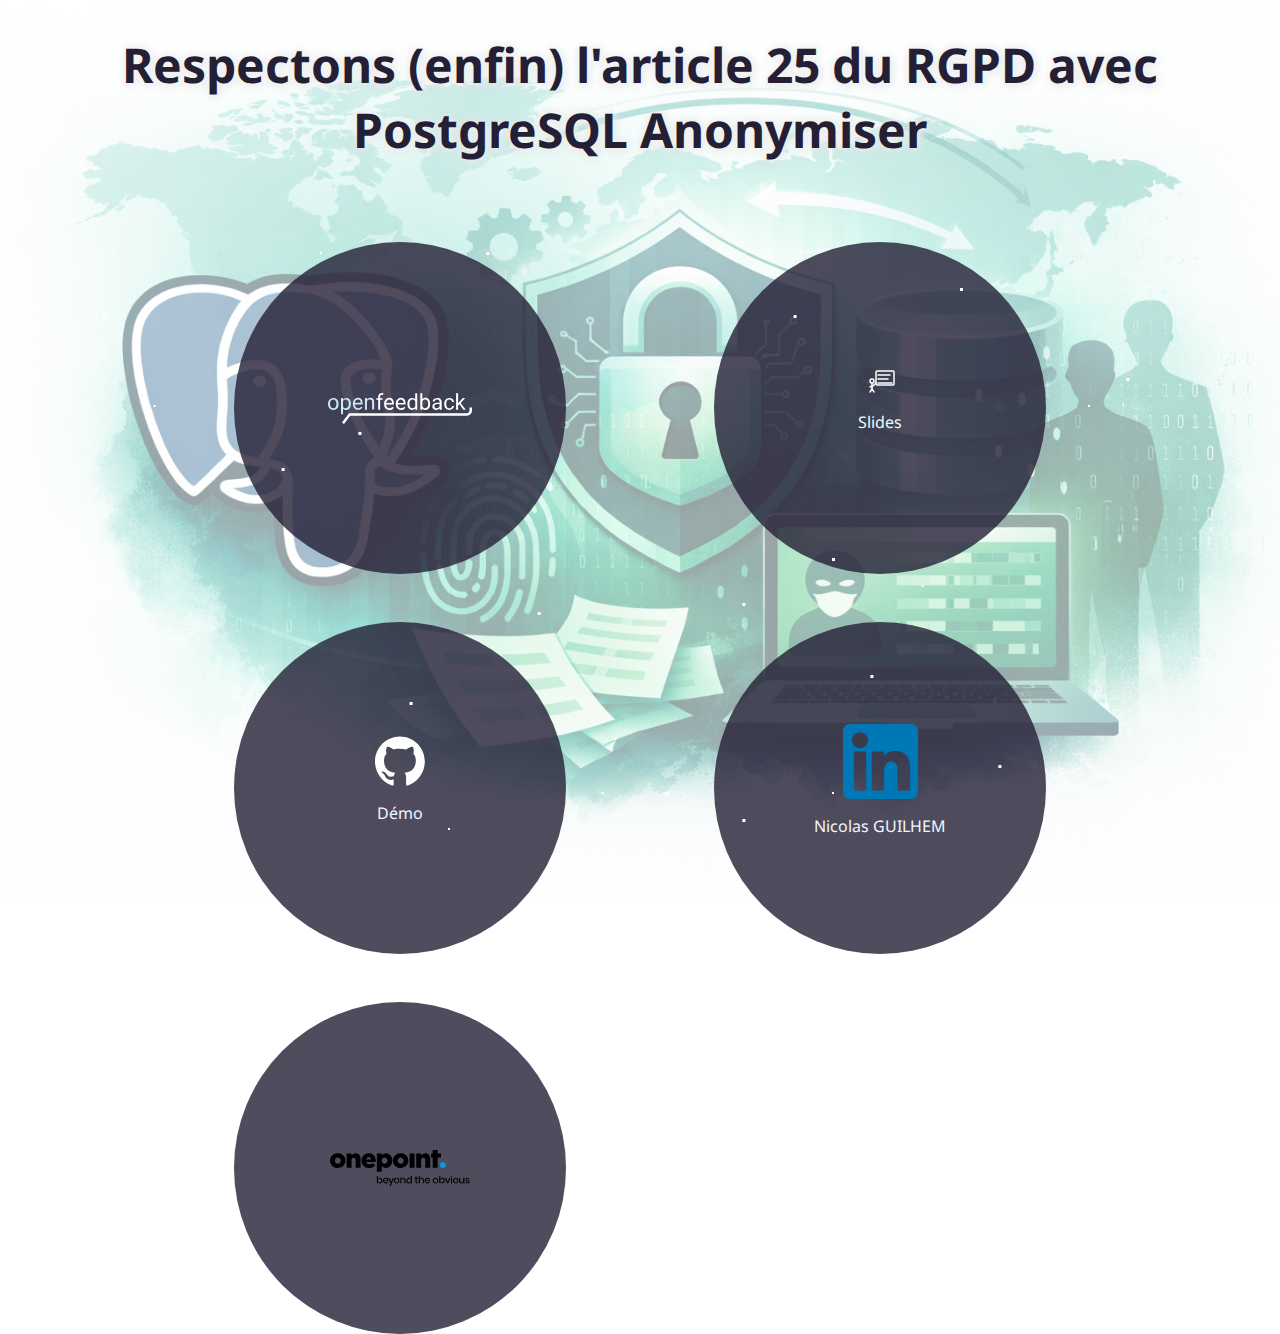
<file: home.html>
<!DOCTYPE html>
<html>
<head>
    <meta charset="utf-8"/>
    <meta http-equiv="X-UA-Compatible" content="IE=edge"/>
    <title>
        Respectons (enfin) l'article 25 du RGPD avec PostgreSQL Anonymiser
    </title>
    <meta name="viewport" content="width=device-width, initial-scale=1"/>
    <link
            rel="stylesheet"
            type="text/css"
            media="screen"
            href="css/home.css"
    />
</head>
<body>
<section class="main">
    <h1>Respectons (enfin) l'article 25 du RGPD avec PostgreSQL Anonymiser</h1>
    <div class="links">
        <a href="https://openfeedback.io/nIlFquxGUZ1IJ1cDkc1z/2026-02-13/cmfpr4j8d00191el7dfaur789" target="_blank">
            <div class="card feedback">
                <img src="./images/home/openfeedback.svg" alt="Open feedback">
            </div>
        </a>
        <a href="https://nicolasguilhem.github.io/PostgreSQL-Anonymizer-Conference/" target="_blank">
            <div class="card slides">
                <img src="./images/home/slide_icon.svg" alt="Icone Github">
                <p>Slides</p>
            </div>
        </a>
        <a href="https://github.com/nicolasguilhem/PostgreSQL-Anonymizer-Demo" target="_blank">
            <div class="card github">
                <img src="./images/home/github-mark.svg" alt="Icone Github">
                <p>Démo</p>
            </div>
        </a>
        <a href="https://www.linkedin.com/in/nicolas-guilhem/" target="_blank">
            <div class="card linkedin">
                <img src="./images/home/linkedin.svg" alt="Linkedin">
                <p>Nicolas GUILHEM</p>
            </div>
        </a>

        <a href="https://www.groupeonepoint.com/fr/" target="_blank">
            <div class="card onepoint">
                <img src="./images/home/onepoint.svg" alt="Onepoint">
            </div>
        </a>
    </div>
</section>
<div class="stars-1"></div>
<div class="stars-2"></div>
<div class="stars-3"></div>
</body>
</html>
</file>
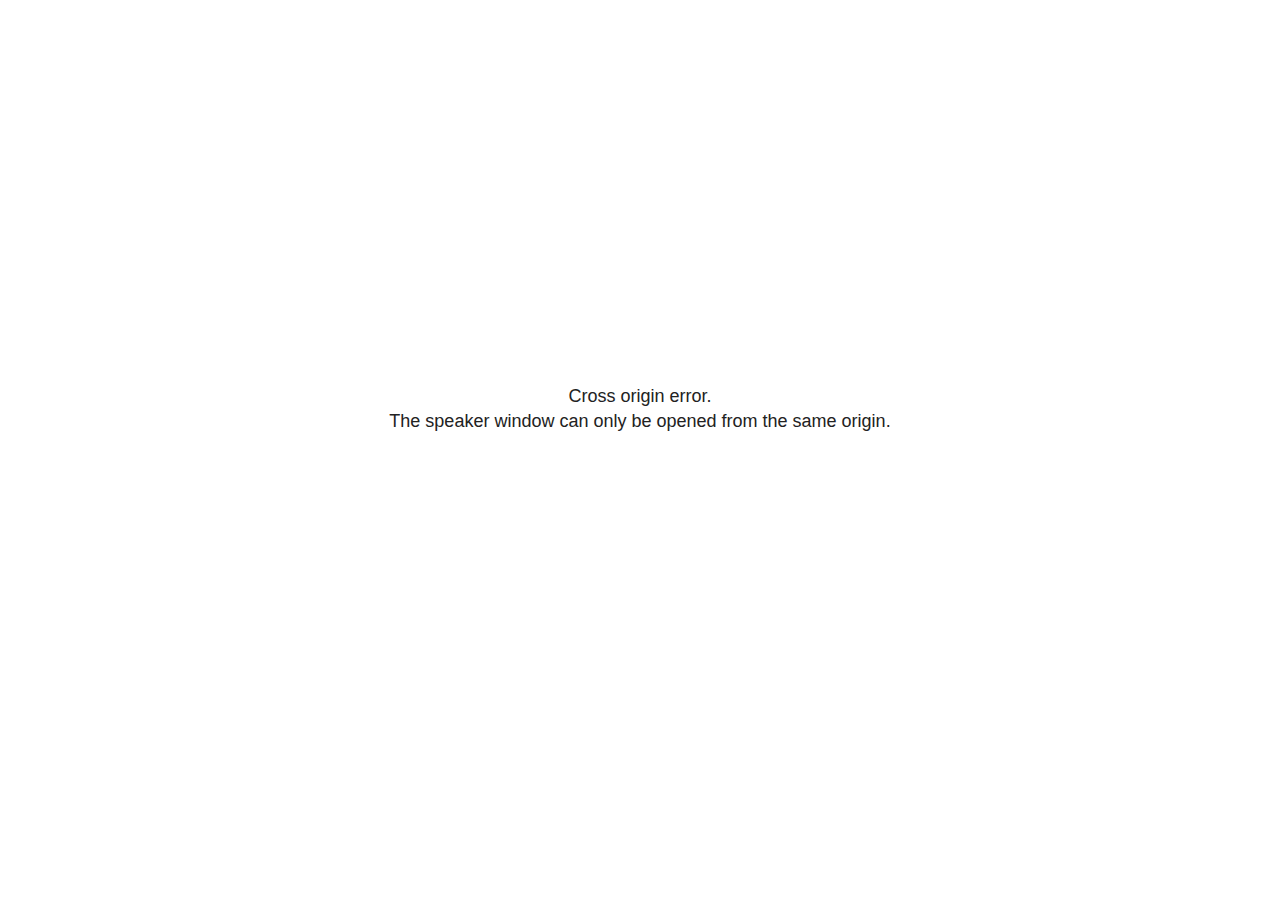
<file: reveal.js/plugin/notes/speaker-view.html>
<!--
	NOTE: You need to build the notes plugin after making changes to this file.
-->
<html lang="en">
	<head>
		<meta charset="utf-8">

		<title>reveal.js - Speaker View</title>

		<style>
			body {
				font-family: Helvetica;
				font-size: 18px;
			}

			#current-slide,
			#upcoming-slide,
			#speaker-controls {
				padding: 6px;
				box-sizing: border-box;
				-moz-box-sizing: border-box;
			}

			#current-slide iframe,
			#upcoming-slide iframe {
				width: 100%;
				height: 100%;
				border: 1px solid #ddd;
			}

			#current-slide .label,
			#upcoming-slide .label {
				position: absolute;
				top: 10px;
				left: 10px;
				z-index: 2;
			}

			#connection-status {
				position: absolute;
				top: 0;
				left: 0;
				width: 100%;
				height: 100%;
				z-index: 20;
				padding: 30% 20% 20% 20%;
				font-size: 18px;
				color: #222;
				background: #fff;
				text-align: center;
				box-sizing: border-box;
				line-height: 1.4;
			}

			.overlay-element {
				height: 34px;
				line-height: 34px;
				padding: 0 10px;
				text-shadow: none;
				background: rgba( 220, 220, 220, 0.8 );
				color: #222;
				font-size: 14px;
			}

			.overlay-element.interactive:hover {
				background: rgba( 220, 220, 220, 1 );
			}

			#current-slide {
				position: absolute;
				width: 60%;
				height: 100%;
				top: 0;
				left: 0;
				padding-right: 0;
			}

			#upcoming-slide {
				position: absolute;
				width: 40%;
				height: 40%;
				right: 0;
				top: 0;
			}

			/* Speaker controls */
			#speaker-controls {
				position: absolute;
				top: 40%;
				right: 0;
				width: 40%;
				height: 60%;
				overflow: auto;
				font-size: 18px;
			}

				.speaker-controls-time.hidden,
				.speaker-controls-notes.hidden {
					display: none;
				}

				.speaker-controls-time .label,
				.speaker-controls-pace .label,
				.speaker-controls-notes .label {
					text-transform: uppercase;
					font-weight: normal;
					font-size: 0.66em;
					color: #666;
					margin: 0;
				}

				.speaker-controls-time, .speaker-controls-pace {
					border-bottom: 1px solid rgba( 200, 200, 200, 0.5 );
					margin-bottom: 10px;
					padding: 10px 16px;
					padding-bottom: 20px;
					cursor: pointer;
				}

				.speaker-controls-time .reset-button {
					opacity: 0;
					float: right;
					color: #666;
					text-decoration: none;
				}
				.speaker-controls-time:hover .reset-button {
					opacity: 1;
				}

				.speaker-controls-time .timer,
				.speaker-controls-time .clock {
					width: 50%;
				}

				.speaker-controls-time .timer,
				.speaker-controls-time .clock,
				.speaker-controls-time .pacing .hours-value,
				.speaker-controls-time .pacing .minutes-value,
				.speaker-controls-time .pacing .seconds-value {
					font-size: 1.9em;
				}

				.speaker-controls-time .timer {
					float: left;
				}

				.speaker-controls-time .clock {
					float: right;
					text-align: right;
				}

				.speaker-controls-time span.mute {
					opacity: 0.3;
				}

				.speaker-controls-time .pacing-title {
					margin-top: 5px;
				}

				.speaker-controls-time .pacing.ahead {
					color: blue;
				}

				.speaker-controls-time .pacing.on-track {
					color: green;
				}

				.speaker-controls-time .pacing.behind {
					color: red;
				}

				.speaker-controls-notes {
					padding: 10px 16px;
				}

				.speaker-controls-notes .value {
					margin-top: 5px;
					line-height: 1.4;
					font-size: 1.2em;
				}

			/* Layout selector */
			#speaker-layout {
				position: absolute;
				top: 10px;
				right: 10px;
				color: #222;
				z-index: 10;
			}
				#speaker-layout select {
					position: absolute;
					width: 100%;
					height: 100%;
					top: 0;
					left: 0;
					border: 0;
					box-shadow: 0;
					cursor: pointer;
					opacity: 0;

					font-size: 1em;
					background-color: transparent;

					-moz-appearance: none;
					-webkit-appearance: none;
					-webkit-tap-highlight-color: rgba(0, 0, 0, 0);
				}

				#speaker-layout select:focus {
					outline: none;
					box-shadow: none;
				}

			.clear {
				clear: both;
			}

			/* Speaker layout: Wide */
			body[data-speaker-layout="wide"] #current-slide,
			body[data-speaker-layout="wide"] #upcoming-slide {
				width: 50%;
				height: 45%;
				padding: 6px;
			}

			body[data-speaker-layout="wide"] #current-slide {
				top: 0;
				left: 0;
			}

			body[data-speaker-layout="wide"] #upcoming-slide {
				top: 0;
				left: 50%;
			}

			body[data-speaker-layout="wide"] #speaker-controls {
				top: 45%;
				left: 0;
				width: 100%;
				height: 50%;
				font-size: 1.25em;
			}

			/* Speaker layout: Tall */
			body[data-speaker-layout="tall"] #current-slide,
			body[data-speaker-layout="tall"] #upcoming-slide {
				width: 45%;
				height: 50%;
				padding: 6px;
			}

			body[data-speaker-layout="tall"] #current-slide {
				top: 0;
				left: 0;
			}

			body[data-speaker-layout="tall"] #upcoming-slide {
				top: 50%;
				left: 0;
			}

			body[data-speaker-layout="tall"] #speaker-controls {
				padding-top: 40px;
				top: 0;
				left: 45%;
				width: 55%;
				height: 100%;
				font-size: 1.25em;
			}

			/* Speaker layout: Notes only */
			body[data-speaker-layout="notes-only"] #current-slide,
			body[data-speaker-layout="notes-only"] #upcoming-slide {
				display: none;
			}

			body[data-speaker-layout="notes-only"] #speaker-controls {
				padding-top: 40px;
				top: 0;
				left: 0;
				width: 100%;
				height: 100%;
				font-size: 1.25em;
			}

			@media screen and (max-width: 1080px) {
				body[data-speaker-layout="default"] #speaker-controls {
					font-size: 16px;
				}
			}

			@media screen and (max-width: 900px) {
				body[data-speaker-layout="default"] #speaker-controls {
					font-size: 14px;
				}
			}

			@media screen and (max-width: 800px) {
				body[data-speaker-layout="default"] #speaker-controls {
					font-size: 12px;
				}
			}

		</style>
	</head>

	<body>

		<div id="connection-status">Loading speaker view...</div>

		<div id="current-slide"></div>
		<div id="upcoming-slide"><span class="overlay-element label">Upcoming</span></div>
		<div id="speaker-controls">
			<div class="speaker-controls-time">
				<h4 class="label">Time <span class="reset-button">Click to Reset</span></h4>
				<div class="clock">
					<span class="clock-value">0:00 AM</span>
				</div>
				<div class="timer">
					<span class="hours-value">00</span><span class="minutes-value">:00</span><span class="seconds-value">:00</span>
				</div>
				<div class="clear"></div>

				<h4 class="label pacing-title" style="display: none">Pacing – Time to finish current slide</h4>
				<div class="pacing" style="display: none">
					<span class="hours-value">00</span><span class="minutes-value">:00</span><span class="seconds-value">:00</span>
				</div>
			</div>

			<div class="speaker-controls-notes hidden">
				<h4 class="label">Notes</h4>
				<div class="value"></div>
			</div>
		</div>
		<div id="speaker-layout" class="overlay-element interactive">
			<span class="speaker-layout-label"></span>
			<select class="speaker-layout-dropdown"></select>
		</div>

		<script>

			(function() {

				var notes,
					notesValue,
					currentState,
					currentSlide,
					upcomingSlide,
					layoutLabel,
					layoutDropdown,
					pendingCalls = {},
					lastRevealApiCallId = 0,
					connected = false

				var connectionStatus = document.querySelector( '#connection-status' );

				var SPEAKER_LAYOUTS = {
					'default': 'Default',
					'wide': 'Wide',
					'tall': 'Tall',
					'notes-only': 'Notes only'
				};

				setupLayout();

				let openerOrigin;

				try {
					openerOrigin = window.opener.location.origin;
				}
				catch ( error ) { console.warn( error ) }

				// In order to prevent XSS, the speaker view will only run if its
				// opener has the same origin as itself
				if( window.location.origin !== openerOrigin ) {
					connectionStatus.innerHTML = 'Cross origin error.<br>The speaker window can only be opened from the same origin.';
					return;
				}

				var connectionTimeout = setTimeout( function() {
					connectionStatus.innerHTML = 'Error connecting to main window.<br>Please try closing and reopening the speaker view.';
				}, 5000 );

				window.addEventListener( 'message', function( event ) {

					// Validate the origin of all messages to avoid parsing messages
					// that aren't meant for us. Ignore when running off file:// so
					// that the speaker view continues to work without a web server.
					if( window.location.origin !== event.origin && window.location.origin !== 'file://' ) {
						return
					}

					clearTimeout( connectionTimeout );
					connectionStatus.style.display = 'none';

					var data = JSON.parse( event.data );

					// The overview mode is only useful to the reveal.js instance
					// where navigation occurs so we don't sync it
					if( data.state ) delete data.state.overview;

					// Messages sent by the notes plugin inside of the main window
					if( data && data.namespace === 'reveal-notes' ) {
						if( data.type === 'connect' ) {
							handleConnectMessage( data );
						}
						else if( data.type === 'state' ) {
							handleStateMessage( data );
						}
						else if( data.type === 'return' ) {
							pendingCalls[data.callId](data.result);
							delete pendingCalls[data.callId];
						}
					}
					// Messages sent by the reveal.js inside of the current slide preview
					else if( data && data.namespace === 'reveal' ) {
						const supportedEvents = [
							'slidechanged',
							'fragmentshown',
							'fragmenthidden',
							'paused',
							'resumed',
							'previewiframe',
							'previewimage',
							'previewvideo',
							'closeoverlay'
						];

						if( /ready/.test( data.eventName ) ) {
							// Send a message back to notify that the handshake is complete
							window.opener.postMessage( JSON.stringify({ namespace: 'reveal-notes', type: 'connected'} ), '*' );
						}
						else if( supportedEvents.includes( data.eventName ) && currentState !== JSON.stringify( data.state ) ) {
							dispatchStateToMainWindow( data.state );
						}
					}

				} );

				/**
				 * Updates the presentation in the main window to match the state
				 * of the presentation in the notes window.
				 */
				const dispatchStateToMainWindow = debounce(( state ) => {
					window.opener.postMessage( JSON.stringify({ method: 'setState', args: [ state ]} ), '*' );
				}, 500);

				/**
				 * Asynchronously calls the Reveal.js API of the main frame.
				 */
				function callRevealApi( methodName, methodArguments, callback ) {

					var callId = ++lastRevealApiCallId;
					pendingCalls[callId] = callback;
					window.opener.postMessage( JSON.stringify( {
						namespace: 'reveal-notes',
						type: 'call',
						callId: callId,
						methodName: methodName,
						arguments: methodArguments
					} ), '*' );

				}

				/**
				 * Called when the main window is trying to establish a
				 * connection.
				 */
				function handleConnectMessage( data ) {

					if( connected === false ) {
						connected = true;

						setupIframes( data );
						setupKeyboard();
						setupNotes();
						setupTimer();
						setupHeartbeat();
					}

				}

				/**
				 * Called when the main window sends an updated state.
				 */
				function handleStateMessage( data ) {

					// Store the most recently set state to avoid circular loops
					// applying the same state
					currentState = JSON.stringify( data.state );

					// No need for updating the notes in case of fragment changes
					if ( data.notes ) {
						notes.classList.remove( 'hidden' );
						notesValue.style.whiteSpace = data.whitespace;
						if( data.markdown ) {
							notesValue.innerHTML = marked( data.notes );
						}
						else {
							notesValue.innerHTML = data.notes;
						}
					}
					else {
						notes.classList.add( 'hidden' );
					}

					// Don't show lightboxes in the upcoming slide
					const { previewVideo, previewImage, previewIframe, ...upcomingState } = data.state;

					// Update the note slides
					currentSlide.contentWindow.postMessage( JSON.stringify({ method: 'setState', args: [ data.state ] }), '*' );
					upcomingSlide.contentWindow.postMessage( JSON.stringify({ method: 'setState', args: [ upcomingState ] }), '*' );
					upcomingSlide.contentWindow.postMessage( JSON.stringify({ method: 'next' }), '*' );

				}

				// Limit to max one state update per X ms
				handleStateMessage = debounce( handleStateMessage, 200 );

				/**
				 * Forward keyboard events to the current slide window.
				 * This enables keyboard events to work even if focus
				 * isn't set on the current slide iframe.
				 *
				 * Block F5 default handling, it reloads and disconnects
				 * the speaker notes window.
				 */
				function setupKeyboard() {

					document.addEventListener( 'keydown', function( event ) {
						if( event.keyCode === 116 || ( event.metaKey && event.keyCode === 82 ) ) {
							event.preventDefault();
							return false;
						}
						currentSlide.contentWindow.postMessage( JSON.stringify({ method: 'triggerKey', args: [ event.keyCode ] }), '*' );
					} );

				}

				/**
				 * Creates the preview iframes.
				 */
				function setupIframes( data ) {

					var params = [
						'receiver',
						'progress=false',
						'history=false',
						'transition=none',
						'autoSlide=0',
						'backgroundTransition=none'
					].join( '&' );

					var urlSeparator = /\?/.test(data.url) ? '&' : '?';
					var hash = '#/' + data.state.indexh + '/' + data.state.indexv;
					var currentURL = data.url + urlSeparator + params + '&scrollActivationWidth=false&postMessageEvents=true' + hash;
					var upcomingURL = data.url + urlSeparator + params + '&scrollActivationWidth=false&controls=false' + hash;

					currentSlide = document.createElement( 'iframe' );
					currentSlide.setAttribute( 'width', 1280 );
					currentSlide.setAttribute( 'height', 1024 );
					currentSlide.setAttribute( 'src', currentURL );
					document.querySelector( '#current-slide' ).appendChild( currentSlide );

					upcomingSlide = document.createElement( 'iframe' );
					upcomingSlide.setAttribute( 'width', 640 );
					upcomingSlide.setAttribute( 'height', 512 );
					upcomingSlide.setAttribute( 'src', upcomingURL );
					document.querySelector( '#upcoming-slide' ).appendChild( upcomingSlide );

				}

				/**
				 * Setup the notes UI.
				 */
				function setupNotes() {

					notes = document.querySelector( '.speaker-controls-notes' );
					notesValue = document.querySelector( '.speaker-controls-notes .value' );

				}

				/**
				 * We send out a heartbeat at all times to ensure we can
				 * reconnect with the main presentation window after reloads.
				 */
				function setupHeartbeat() {

					setInterval( () => {
						window.opener.postMessage( JSON.stringify({ namespace: 'reveal-notes', type: 'heartbeat'} ), '*' );
					}, 1000 );

				}

				function getTimings( callback ) {

					callRevealApi( 'getSlidesAttributes', [], function ( slideAttributes ) {
						callRevealApi( 'getConfig', [], function ( config ) {
							var totalTime = config.totalTime;
							var minTimePerSlide = config.minimumTimePerSlide || 0;
							var defaultTiming = config.defaultTiming;
							if ((defaultTiming == null) && (totalTime == null)) {
								callback(null);
								return;
							}
							// Setting totalTime overrides defaultTiming
							if (totalTime) {
								defaultTiming = 0;
							}
							var timings = [];
							for ( var i in slideAttributes ) {
								var slide = slideAttributes[ i ];
								var timing = defaultTiming;
								if( slide.hasOwnProperty( 'data-timing' )) {
									var t = slide[ 'data-timing' ];
									timing = parseInt(t);
									if( isNaN(timing) ) {
										console.warn("Could not parse timing '" + t + "' of slide " + i + "; using default of " + defaultTiming);
										timing = defaultTiming;
									}
								}
								timings.push(timing);
							}
							if ( totalTime ) {
								// After we've allocated time to individual slides, we summarize it and
								// subtract it from the total time
								var remainingTime = totalTime - timings.reduce( function(a, b) { return a + b; }, 0 );
								// The remaining time is divided by the number of slides that have 0 seconds
								// allocated at the moment, giving the average time-per-slide on the remaining slides
								var remainingSlides = (timings.filter( function(x) { return x == 0 }) ).length
								var timePerSlide = Math.round( remainingTime / remainingSlides, 0 )
								// And now we replace every zero-value timing with that average
								timings = timings.map( function(x) { return (x==0 ? timePerSlide : x) } );
							}
							var slidesUnderMinimum = timings.filter( function(x) { return (x < minTimePerSlide) } ).length
							if ( slidesUnderMinimum ) {
								message = "The pacing time for " + slidesUnderMinimum + " slide(s) is under the configured minimum of " + minTimePerSlide + " seconds. Check the data-timing attribute on individual slides, or consider increasing the totalTime or minimumTimePerSlide configuration options (or removing some slides).";
								alert(message);
							}
							callback( timings );
						} );
					} );

				}

				/**
				 * Return the number of seconds allocated for presenting
				 * all slides up to and including this one.
				 */
				function getTimeAllocated( timings, callback ) {

					callRevealApi( 'getSlidePastCount', [], function ( currentSlide ) {
						var allocated = 0;
						for (var i in timings.slice(0, currentSlide + 1)) {
							allocated += timings[i];
						}
						callback( allocated );
					} );

				}

				/**
				 * Create the timer and clock and start updating them
				 * at an interval.
				 */
				function setupTimer() {

					var start = new Date(),
					timeEl = document.querySelector( '.speaker-controls-time' ),
					clockEl = timeEl.querySelector( '.clock-value' ),
					hoursEl = timeEl.querySelector( '.hours-value' ),
					minutesEl = timeEl.querySelector( '.minutes-value' ),
					secondsEl = timeEl.querySelector( '.seconds-value' ),
					pacingTitleEl = timeEl.querySelector( '.pacing-title' ),
					pacingEl = timeEl.querySelector( '.pacing' ),
					pacingHoursEl = pacingEl.querySelector( '.hours-value' ),
					pacingMinutesEl = pacingEl.querySelector( '.minutes-value' ),
					pacingSecondsEl = pacingEl.querySelector( '.seconds-value' );

					var timings = null;
					getTimings( function ( _timings ) {

						timings = _timings;
						if (_timings !== null) {
							pacingTitleEl.style.removeProperty('display');
							pacingEl.style.removeProperty('display');
						}

						// Update once directly
						_updateTimer();

						// Then update every second
						setInterval( _updateTimer, 1000 );

					} );


					function _resetTimer() {

						if (timings == null) {
							start = new Date();
							_updateTimer();
						}
						else {
							// Reset timer to beginning of current slide
							getTimeAllocated( timings, function ( slideEndTimingSeconds ) {
								var slideEndTiming = slideEndTimingSeconds * 1000;
								callRevealApi( 'getSlidePastCount', [], function ( currentSlide ) {
									var currentSlideTiming = timings[currentSlide] * 1000;
									var previousSlidesTiming = slideEndTiming - currentSlideTiming;
									var now = new Date();
									start = new Date(now.getTime() - previousSlidesTiming);
									_updateTimer();
								} );
							} );
						}

					}

					timeEl.addEventListener( 'click', function() {
						_resetTimer();
						return false;
					} );

					function _displayTime( hrEl, minEl, secEl, time) {

						var sign = Math.sign(time) == -1 ? "-" : "";
						time = Math.abs(Math.round(time / 1000));
						var seconds = time % 60;
						var minutes = Math.floor( time / 60 ) % 60 ;
						var hours = Math.floor( time / ( 60 * 60 )) ;
						hrEl.innerHTML = sign + zeroPadInteger( hours );
						if (hours == 0) {
							hrEl.classList.add( 'mute' );
						}
						else {
							hrEl.classList.remove( 'mute' );
						}
						minEl.innerHTML = ':' + zeroPadInteger( minutes );
						if (hours == 0 && minutes == 0) {
							minEl.classList.add( 'mute' );
						}
						else {
							minEl.classList.remove( 'mute' );
						}
						secEl.innerHTML = ':' + zeroPadInteger( seconds );
					}

					function _updateTimer() {

						var diff, hours, minutes, seconds,
						now = new Date();

						diff = now.getTime() - start.getTime();

						clockEl.innerHTML = now.toLocaleTimeString( 'en-US', { hour12: true, hour: '2-digit', minute:'2-digit' } );
						_displayTime( hoursEl, minutesEl, secondsEl, diff );
						if (timings !== null) {
							_updatePacing(diff);
						}

					}

					function _updatePacing(diff) {

						getTimeAllocated( timings, function ( slideEndTimingSeconds ) {
							var slideEndTiming = slideEndTimingSeconds * 1000;

							callRevealApi( 'getSlidePastCount', [], function ( currentSlide ) {
								var currentSlideTiming = timings[currentSlide] * 1000;
								var timeLeftCurrentSlide = slideEndTiming - diff;
								if (timeLeftCurrentSlide < 0) {
									pacingEl.className = 'pacing behind';
								}
								else if (timeLeftCurrentSlide < currentSlideTiming) {
									pacingEl.className = 'pacing on-track';
								}
								else {
									pacingEl.className = 'pacing ahead';
								}
								_displayTime( pacingHoursEl, pacingMinutesEl, pacingSecondsEl, timeLeftCurrentSlide );
							} );
						} );
					}

				}

				/**
				 * Sets up the speaker view layout and layout selector.
				 */
				function setupLayout() {

					layoutDropdown = document.querySelector( '.speaker-layout-dropdown' );
					layoutLabel = document.querySelector( '.speaker-layout-label' );

					// Render the list of available layouts
					for( var id in SPEAKER_LAYOUTS ) {
						var option = document.createElement( 'option' );
						option.setAttribute( 'value', id );
						option.textContent = SPEAKER_LAYOUTS[ id ];
						layoutDropdown.appendChild( option );
					}

					// Monitor the dropdown for changes
					layoutDropdown.addEventListener( 'change', function( event ) {

						setLayout( layoutDropdown.value );

					}, false );

					// Restore any currently persisted layout
					setLayout( getLayout() );

				}

				/**
				 * Sets a new speaker view layout. The layout is persisted
				 * in local storage.
				 */
				function setLayout( value ) {

					var title = SPEAKER_LAYOUTS[ value ];

					layoutLabel.innerHTML = 'Layout' + ( title ? ( ': ' + title ) : '' );
					layoutDropdown.value = value;

					document.body.setAttribute( 'data-speaker-layout', value );

					// Persist locally
					if( supportsLocalStorage() ) {
						window.localStorage.setItem( 'reveal-speaker-layout', value );
					}

				}

				/**
				 * Returns the ID of the most recently set speaker layout
				 * or our default layout if none has been set.
				 */
				function getLayout() {

					if( supportsLocalStorage() ) {
						var layout = window.localStorage.getItem( 'reveal-speaker-layout' );
						if( layout ) {
							return layout;
						}
					}

					// Default to the first record in the layouts hash
					for( var id in SPEAKER_LAYOUTS ) {
						return id;
					}

				}

				function supportsLocalStorage() {

					try {
						localStorage.setItem('test', 'test');
						localStorage.removeItem('test');
						return true;
					}
					catch( e ) {
						return false;
					}

				}

				function zeroPadInteger( num ) {

					var str = '00' + parseInt( num );
					return str.substring( str.length - 2 );

				}

				/**
				 * Limits the frequency at which a function can be called.
				 */
				function debounce( fn, ms ) {

					var lastTime = 0,
						timeout;

					return function() {

						var args = arguments;
						var context = this;

						clearTimeout( timeout );

						var timeSinceLastCall = Date.now() - lastTime;
						if( timeSinceLastCall > ms ) {
							fn.apply( context, args );
							lastTime = Date.now();
						}
						else {
							timeout = setTimeout( function() {
								fn.apply( context, args );
								lastTime = Date.now();
							}, ms - timeSinceLastCall );
						}

					}

				}

			})();

		</script>
	</body>
</html>
</file>
<file: css/home.css>
@import url('https://fonts.googleapis.com/css2?family=Noto+Sans:wght@300;400;500;600;700&display=swap');

body {
    margin: 0;
    padding: 0;
    font-family: "Noto Sans", ui-sans-serif, system-ui, sans-serif;
    --r-main-color: 36,31,53;
}

h1 {
    color: rgba(var(--r-main-color), 1);
    text-shadow: 1px 1px 10px #fff, 1px 1px 10px #ccc;
    text-align: center;
    font-size: 3em;
}

.main {
    text-align: center;

    color: #e4e2e2;

    .card {
        padding: 1em;
        background: linear-gradient(rgba(var(--r-main-color), 0.8) 100%);
        width: 300px;
        height: 300px;
        border-radius: 100%;
        display: flex;
        flex-direction: column;
        justify-content: center;
        align-items: center;
    }

    .github {
        animation: wiggle 8s ease-in-out infinite -0s;
    }

    .feedback {
        animation: wiggle2 8s ease-in-out infinite -0.8s;
    }

    .linkedin {
        img {
            width: 25%;
        }
        animation: wiggle2 8s ease-in-out infinite -2.4s;
    }

    .onepoint {
        animation: wiggle 8s ease-in-out infinite -3.2s;
    }

    a {
        text-decoration: none;
        color: aliceblue;
    }

    .links {
        display: grid;
        grid-template-columns: repeat(2, minmax(0, 1fr));
        width: 75%;
        margin: auto;

        a {
            width: fit-content;
            height: fit-content;
            margin: auto;
            margin-top: 3rem;
        }
    }
}


/* Dessin et animation */
html {
    height: 100%;
    background-image:
        url("../images/main_intro.png"),
        linear-gradient(rgba(255, 255, 255, 0.6));
    background-size: cover;
    background-repeat: no-repeat;
    background-blend-mode: lighten;


}

.stars-1,
.stars-2,
.stars-3 {
    position: fixed;
    top: 0;
    left: 0;
    background: transparent;
    z-index: 900;
}

.stars-1 {
    width: 0.15rem;
    height: 0.15rem;
    box-shadow: 47vw 88vh #fff, 48vw 82vh #fff, 65vw 88vh #fff, 88vw 91vh #fff,
    12vw 45vh #fff, 25vw 28vh #fff, 72vw 65vh #fff, 95vw 15vh #fff,
    5vw 75vh #fff, 35vw 92vh #fff, 15vw 15vh #fff, 85vw 45vh #fff;
    animation: twinkle 3s ease-in-out infinite;
}

.stars-2 {
    width: 0.2rem;
    height: 0.2rem;
    box-shadow: 52vw 88vh #fff, 12vw 96vh #fff, 83vw 92vh #fff, 93vw 94vh #fff,
    42vw 68vh #fff, 62vw 35vh #fff, 82vw 15vh #fff, 22vw 52vh #fff,
    32vw 78vh #fff, 92vw 25vh #fff, 8vw 35vh #fff, 68vw 75vh #fff;
    animation: twinkle 3s ease-in-out infinite -1s;
}

.stars-3 {
    width: 0.18rem;
    height: 0.18rem;
    box-shadow: 58vw 91vh #fff, 58vw 67vh #fff, 93vw 87vh #fff, 28vw 48vh #fff,
    38vw 28vh #fff, 78vw 85vh #fff, 48vw 12vh #fff, 18vw 82vh #fff,
    88vw 42vh #fff, 8vw 92vh #fff, 75vw 32vh #fff, 65vw 62vh #fff;
    animation: twinkle 3s ease-in-out infinite -2s;
}

@keyframes twinkle {
    0%,
    100% {
        opacity: 1;
    }
    50% {
        opacity: 0.2;
    }
}

@keyframes float {
    100% {
        offset-distance: 100%;
    }
}

@keyframes rotate {
    100% {
        transform: rotate(360deg);
    }
}

@keyframes wiggle {
    0%,
    100% {
        transform: translateY(0) rotate(0deg);
    }
    25% {
        transform: translateY(-5px) rotate(2deg);
    }
    75% {
        transform: translateY(5px) rotate(-2deg);
    }
}

@keyframes wiggle2 {
    0%,
    100% {
        transform: translateY(0) rotate(2deg);
    }
    50% {
        transform: translateY(-10px) rotate(-1deg);
    }
}

/* Responsive mobile */
@media (max-width: 768px) {
    h1 {
        font-size: 1.5em;
        padding: 0 1rem;
    }

    .main .links {
        grid-template-columns: 1fr;
        width: 90%;
    }

    .main .links a {
        margin-top: 1.5rem;
    }

    .main .card {
        width: 180px;
        height: 180px;
        padding: 0.5em;
    }

    .main .card img {
        max-width: 60%;
    }

    .main .card p {
        margin: 0.5em 0 0 0;
        font-size: 0.9em;
    }

    .main .card svg {
        max-width: 100px;
    }

    html {
        background-position: center;
        background-attachment: fixed;
    }
}

@media (max-width: 480px) {
    h1 {
        font-size: 1.2em;
    }

    .main .card {
        width: 150px;
        height: 150px;
    }

    .main .card img {
        max-width: 50%;
    }

    .main .card svg {
        max-width: 80px;
    }
}
</file>
